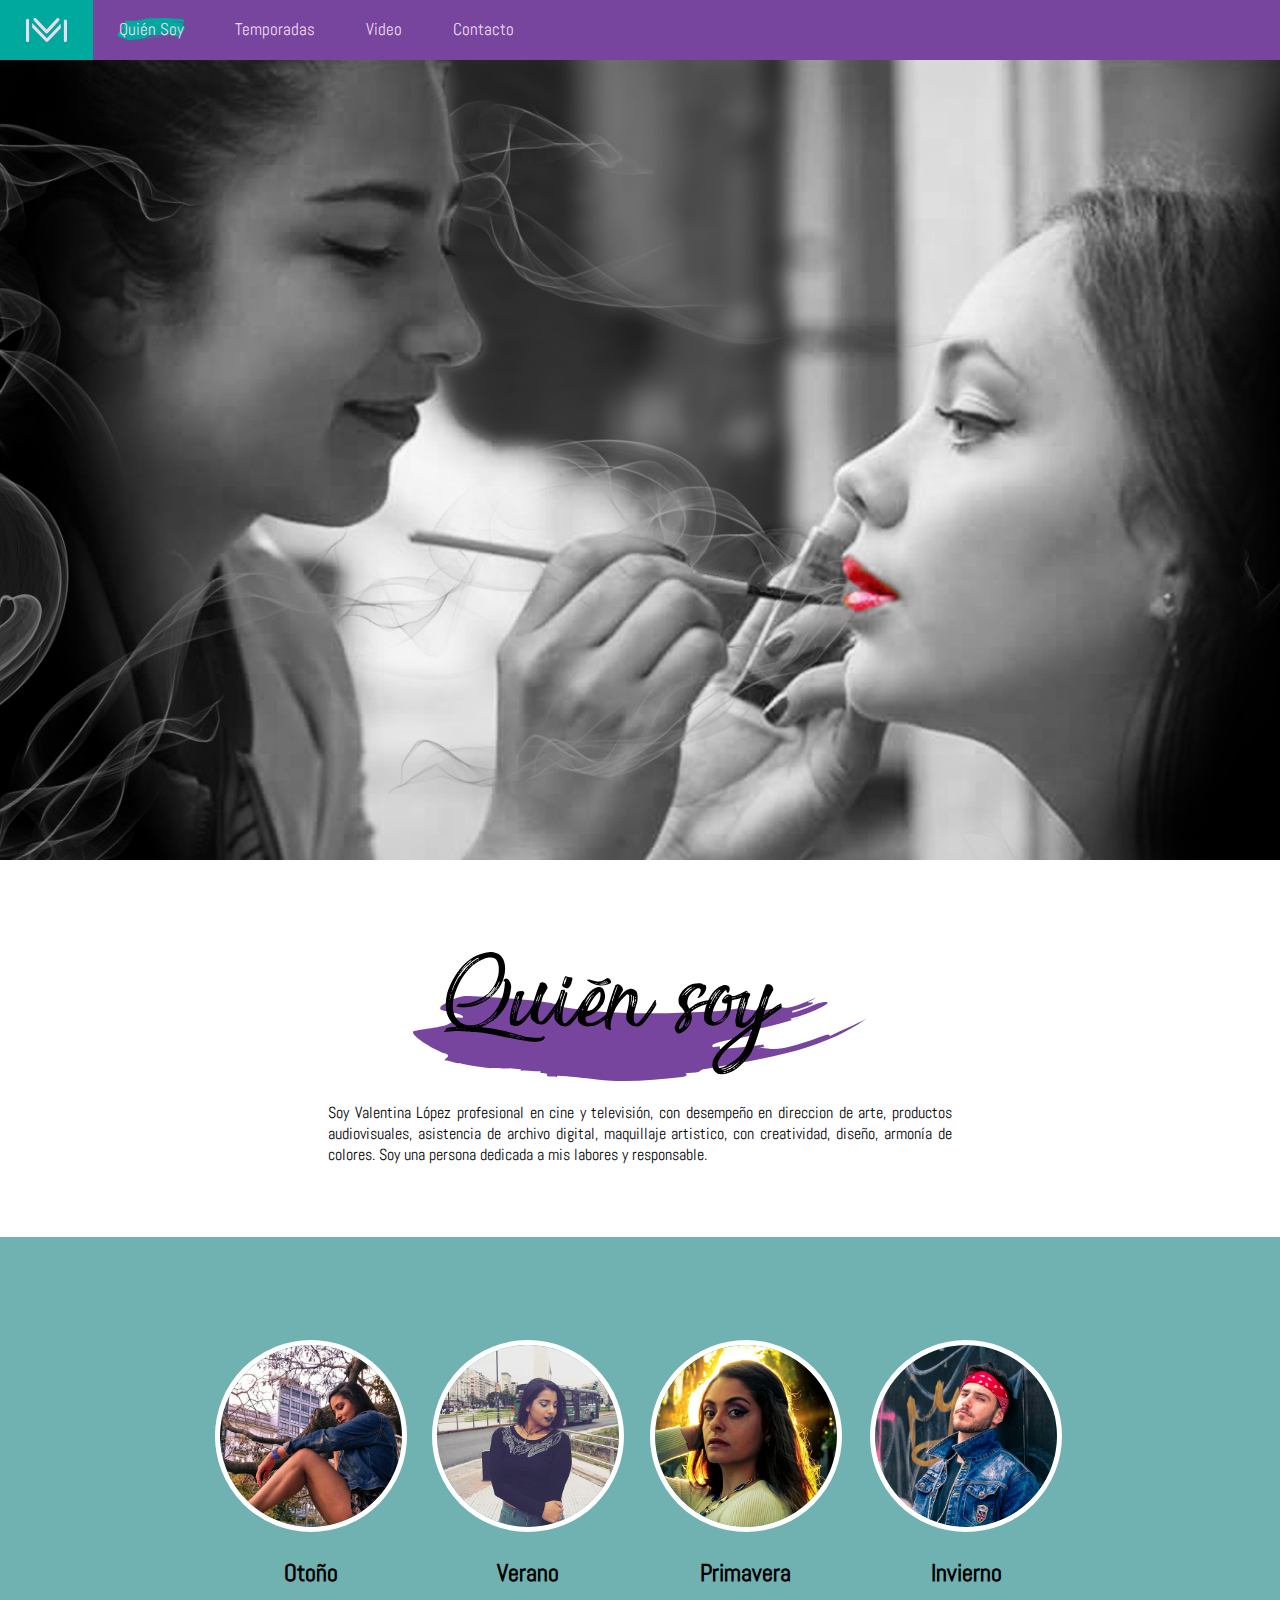
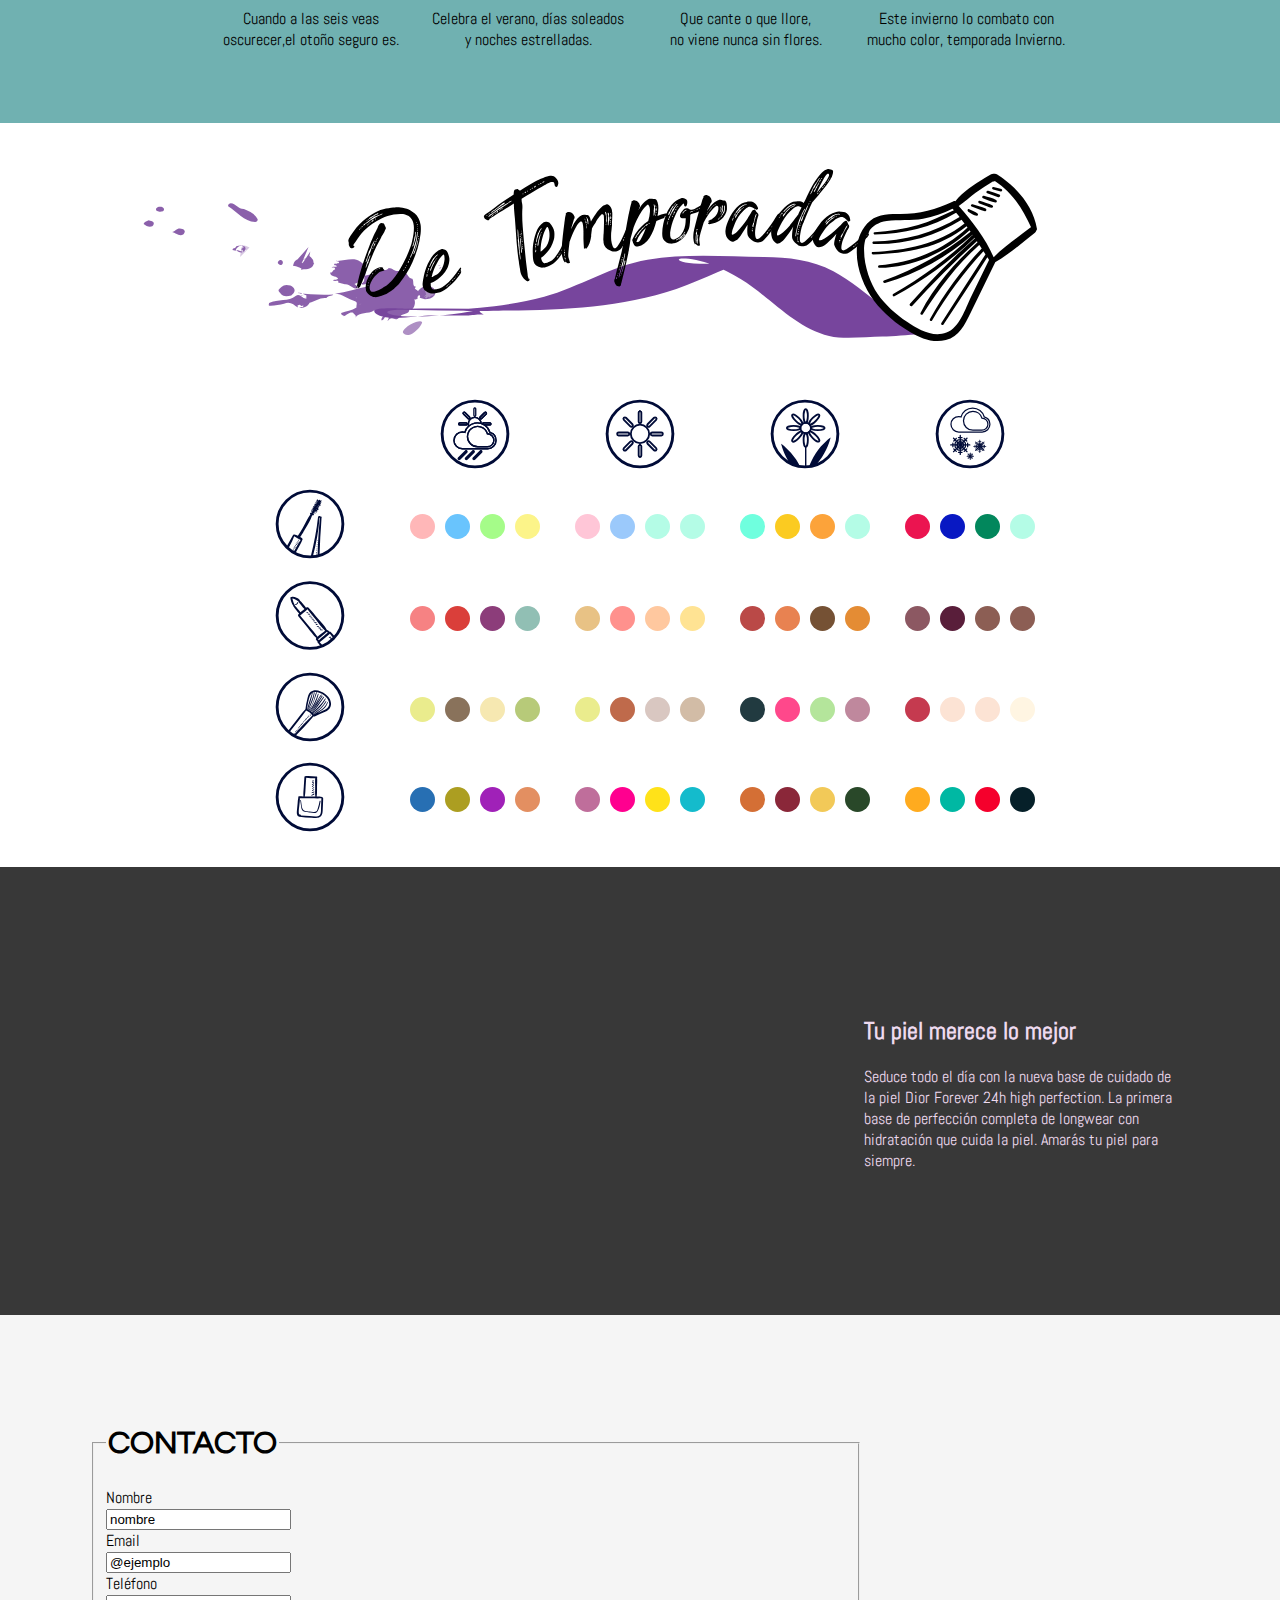
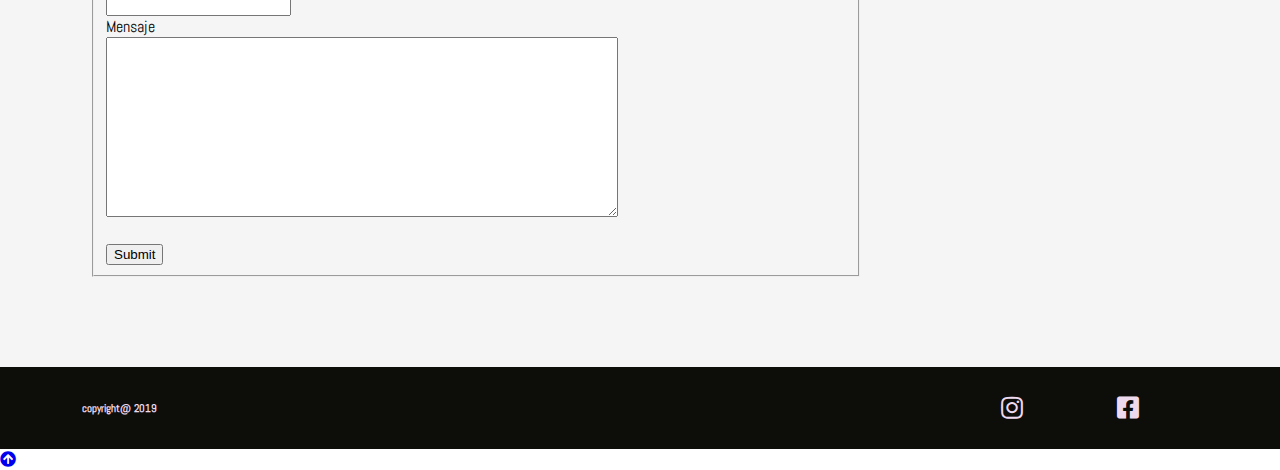
<file: index.html>
<!doctype html>
<html>
<head>
<link rel="stylesheet" href="css/style.css">
<link rel="stylesheet" href="js.js">
<link href="https://fonts.googleapis.com/css?family=Questrial" rel="stylesheet">
<link href="https://fonts.googleapis.com/css?family=Abel|Questrial" rel="stylesheet">
<link rel="stylesheet" href="https://use.fontawesome.com/releases/v5.6.3/css/all.css"> 
<meta name="viewport" content="width=device-width, initial-scale=1">
<script src="https://ajax.googleapis.com/ajax/libs/jquery/3.3.1/jquery.min.js"></script>

<meta charset="utf-8">
<title>Vmakeup </title>
</head>

<body>

<header id="barraN">
	<div class="contenedor">
		<nav class="menug" id="menu-movil">
		<a><img src="img/logo-20.svg" class="logotipo"></a>
		  <a href="#quiensoy" class="active">Quién Soy</a>
		  <a href="#temporadas">Temporadas</a>
		  <a href="#tutorial">Video</a>
		  <a href="#formulario">Contacto</a>
		  <a href="javascript:void(0);" class="icon" onclick="myFunction()">
			<i class="fa fa-bars"></i>
		  </a>
		</nav>
	</div>		
</header>

<section id="home">
	<div class="contenedor">
		<div class="vint">
			<img src="img/slider3.jpg">
			<div class="vintage"><img src="img/slider2.jpg"></div>
		</div>
	</div>
</section>

<section id="quienSoy">
	<div class="contenedor">
		<div class="quien">
			<img src="titulos/quien_soy.svg" class="titulosS">
			<p>Soy Valentina López profesional en cine y televisión, con desempeño en
		direccion de arte, productos audiovisuales, asistencia de archivo digital,
		maquillaje artistico, con creatividad, diseño, armonía de colores. Soy una persona dedicada a mis labores y responsable.</p>
		</div>
	</div>
</section>

<section id="temporadas">
	<div class="contenedor">
		<div class="estaciones">
			<div>
				<a href="otono.html"><img  class="avatar" src="img/avatar-modelos-4.png"></a>
				<h2>Otoño</h2>
				<p>Cuando a las seis veas <br>oscurecer,el otoño seguro es.</p>
			</div>
			<div>
				<a href="verano.html"><img  class="avatar" src="img/avatar-modelos-e.png"></a>
				<h2>Verano</h2>
				<p>Celebra el verano, días soleados<br> y noches estrelladas.</p>
			</div>
			<div>
				<a href="primavera.html"><img  class="avatar" src="img/avatar-modelos_i.png"></a>
				<h2>Primavera</h2>
				<p>Que cante o que llore,<br>no viene nunca sin flores.</p>
			</div>
			<div>
				<a href="invierno.html"><img  class="avatar" src="img/avatar-modelos_m1.png"></a>
				<h2>Invierno</h2>
				<p>Este invierno lo combato con <br>mucho color, temporada Invierno.</p>
			</div>
		</div>
	</div><!-- cierre class contennedor-->
</section>

<section id="tableta">
	<div class="contenedor">
		<div>
			<img src="titulos/de_temporada.svg" class="titulo_de_temporada">
		</div>
			<div class="grid-container">


			  <div class="item1">
				  <img src="img/icon_make/icono-01.svg" alt="" class="iconot">
				  <img src="img/icon_make/iconoc-09.svg" alt="" class="iconoc">
			  </div>
			  <div class="item2">
				  <img src="img/icon_make/icono-02.svg" alt="" class="iconot">
				  <img src="img/icon_make/iconoc-10.svg" alt="" class="iconoc">
			  </div>
			  <div class="item3">
				  <img src="img/icon_make/icono-04.svg" alt="" class="iconot">
				  <img src="img/icon_make/iconoc-11.svg" alt="" class="iconoc">
			  </div>
			  <div class="item4">
			  <img src="img/icon_make/icono-03.svg" alt="" class="iconot">
			  <img src="img/icon_make/iconoc-12.svg" alt="" class="iconoc">
			  </div>
			  <div class="item5">
			  <img src="img/icon_make/icono-05.svg" alt="" class="iconot">
			  <img src="img/icon_make/iconoc-13.svg" alt="" class="iconoc">
			  </div>
			  <div class="item6 flex-container coloresP">
				<div class="circulo pr1"></div>
				<div class="circulo pr2"></div>
				<div class="circulo pr3"></div>
				<div class="circulo pr4"></div>
				</div>
			  <div class="item7 flex-container" >
				<div class="circulo vera1"></div>
				<div class="circulo vera2"></div>
				<div class="circulo vera3"></div>
				<div class="circulo vera4"></div>
			  </div>
			  <div class="item8 flex-container">
				<div class="circulo oto1"></div>
				<div class="circulo oto2"></div>
				<div class="circulo oto3"></div>
				<div class="circulo oto4"></div>
			  </div>
			  <div class="item9 flex-container">
				<div class="circulo inv1"></div>
				<div class="circulo inv2"></div>
				<div class="circulo inv3"></div>
				<div class="circulo inv4"></div>
			  </div>
			  <div class="item10">
				  <img src="img/icon_make/icono-06.svg" alt="" class="iconot">
				  <img src="img/icon_make/iconoc-14.svg" alt="" class="iconoc">
			  </div>
			  <div class="item11 flex-container">
				<div class="circulo pr1l"></div>
				<div class="circulo pr2l"></div>
				<div class="circulo pr3l"></div>
				<div class="circulo pr4l"></div>
			  </div>

			  <div class="item12 flex-container">
				<div class="circulo vera1l"></div>
				<div class="circulo vera2l"></div>
				<div class="circulo vera3l"></div>
				<div class="circulo vera4l"></div>
			  </div>
			  <div class="item13 flex-container">
				<div class="circulo oto1l"></div>
				<div class="circulo oto2l"></div>
				<div class="circulo oto3l"></div>
				<div class="circulo oto4l"></div>
			  </div>
			  <div class="item14 flex-container">
				<div class="circulo inv1l"></div>
				<div class="circulo inv2l"></div>
				<div class="circulo inv3l"></div>
				<div class="circulo inv4l"></div>
			  </div>
			  <div class="item15">
				  <img src="img/icon_make/icono-08.svg" alt="" class="iconot">
				  <img src="img/icon_make/iconoc-15.svg" alt="" class="iconoc">
			  </div>
			  <div class="item16 flex-container">
				<div class="circulo pr1p"></div>
				<div class="circulo pr2p"></div>
				<div class="circulo pr3p"></div>
				<div class="circulo pr4p"></div>
			  </div>
			  <div class="item17 flex-container">
				<div class="circulo vera1p"></div>
				<div class="circulo vera2p"></div>
				<div class="circulo vera3p"></div>
				<div class="circulo vera4p"></div>
			  </div>
			  <div class="item18 flex-container">
				<div class="circulo oto1p"></div>
				<div class="circulo oto2p"></div>
				<div class="circulo oto3p"></div>
				<div class="circulo oto4p"></div>
			  </div>
			  <div class="item19 flex-container">
				<div class="circulo inv1p"></div>
				<div class="circulo inv2p"></div>
				<div class="circulo inv3p"></div>
				<div class="circulo inv4p"></div>
			  </div>
			  <div class="item20">
				  <img src="img/icon_make/icono-07.svg" alt="" class="iconot">
				  <img src="img/icon_make/iconoc-16.svg" alt="" class="iconoc">
			  </div>
			  <div class="item21 flex-container">
				<div class="circulo pr1u"></div>
				<div class="circulo pr2u"></div>
				<div class="circulo pr3u"></div>
				<div class="circulo pr4u"></div>
			  </div>
			  <div class="item22 flex-container">
				<div class="circulo vera1u"></div>
				<div class="circulo vera2u"></div>
				<div class="circulo vera3u"></div>
				<div class="circulo vera4u"></div>
			  </div>
			  <div class="item23 flex-container">
				<div class="circulo oto1u"></div>
				<div class="circulo oto2u"></div>
				<div class="circulo oto3u"></div>
				<div class="circulo oto4u"></div>
			  </div>
			  <div class="item24 flex-container">
				<div class="circulo inv1u"></div>
				<div class="circulo inv2u"></div>
				<div class="circulo inv3u"></div>
				<div class="circulo inv4u"></div>
			  </div>

			</div>
	</div><!--cierre de class contenedor-->
</section>

<section id="tutorial">
	<div class="contenedor">
		<div class="cajavideo">
				<div><iframe  src="https://www.youtube.com/embed/g0lsv60Ei9E" frameborder="0" allow="accelerometer; autoplay; encrypted-media; gyroscope; picture-in-picture" allowfullscreen controls="none"></iframe>
			</div>
			<div class="desparrafo">
				<h2>Tu piel merece lo mejor</h2>
				<p>Seduce todo el día con la nueva base de cuidado de la piel Dior Forever 24h high perfection. La primera base de perfección completa de longwear con hidratación que cuida la piel. Amarás tu piel para siempre.</p>
			</div>	
		</div>
	</div>
</section>

<section id="formulario">
	<div class="contenedor">
		<form action="/action_page.php">
    <fieldset>
       <legend><h1>CONTACTO</h1></legend>
        Nombre <br>
        <input type="text" name="nombre" value="nombre"> <br>
        Email <br>
        <input type="email" name="correo" value="@ejemplo"> <br>
        Teléfono <br>
        <input type="text" name="Teléfono"> <br>
        Mensaje <br>
        <textarea name="mensaje"> </textarea><br>
        <br>
        <input type="submit" name="Enviar">

    </fieldset>
</form>
	</div>
	
</section> 

<footer>
	<div class="contenedor">
		<section class="contenidoRedes row">
		<h5 class="tlegal">copyright@ 2019</h5>
			<a href="https://www.instagram.com/vmakeup92/" target="_blank"><i class="fab fa-instagram"></i></a>
			<a href="https://www.facebook.com/valentina.lopez.5686?ref=br_tf&epa=SEARCH_BOX" target="_blank"><i class="fab fa-facebook-square"></i></a>
		</section>
	</div>
</footer>


<a href="#barraN" rel="address:/home" class="volver">
     <i class="fas fa-arrow-circle-up"></i></a>
     
<script>
function myFunction() {
  var x = document.getElementById("menu-movil");
  if (x.className === "menug") {
    x.className += " responsive";
  } else {
    x.className = "menug";
  }
}

$(document).ready(function() {
 $(window).scroll(function() {
   if ($(document).scrollTop() > 50) {
     $(".fa-arrow-circle-up").addClass("test");
   } else {
     $(".fa-arrow-circle-up").removeClass("test");
   }
	 });
	});

</script>
</body>
</html>
</file>
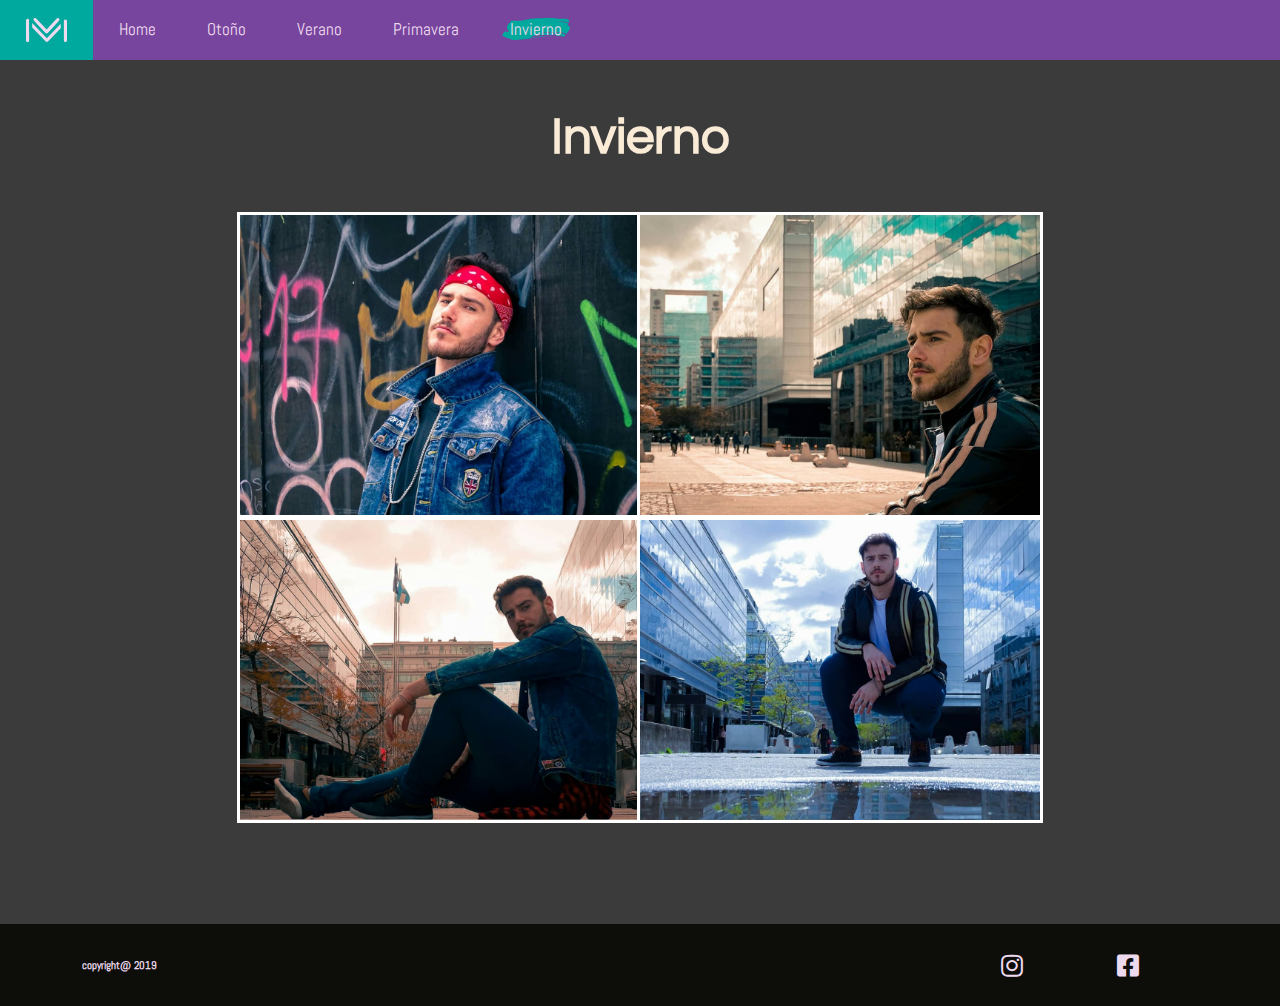
<file: invierno.html>
<!doctype html>
<html>
<head>
<link rel="stylesheet" href="css/style.css">
<link rel="stylesheet" href="js.js">
<link href="https://fonts.googleapis.com/css?family=Questrial" rel="stylesheet">
<link href="https://fonts.googleapis.com/css?family=Abel|Questrial" rel="stylesheet">
<link rel="stylesheet" href="https://use.fontawesome.com/releases/v5.6.3/css/all.css">
<script src="https://ajax.googleapis.com/ajax/libs/jquery/3.3.1/jquery.min.js"></script> 
<meta charset="utf-8">
<title>Temporada de Invierno</title>
</head>

<body>
<header id="barraN">
	

		<nav class="menug" id="menu-movil">
		<a><img src="img/logo-20.svg" class="logotipo"></a>
		  <a href="index.html" >Home</a>
		  <a href="otono.html" >Otoño</a>
		  <a href="verano.html" >Verano</a>
		  <a href="primavera.html" >Primavera</a>
		  <a href="" class="active ">Invierno</a>
		  <a href="javascript:void(0);" class="icon" onclick="myFunction()">
			<i class="fa fa-bars"></i>
		  </a>
		</nav>
	
			
</header>

<section class="stemporadas">
<main>
  <h1 class="temporadasT">Invierno</h1>
  <div class="galeria">
    <div class="item"><a href="#img1"><img src="img/m/m1.jpeg"></a></div>
    <div class="item"><a href="#img2"><img src="img/m/m2.jpeg"></a></div>
    <div class="item"><a href="#img3"><img src="img/m/m3.jpeg"></a></div>
    <div class="item"><a href="#img4"><img src="img/m/m4.jpeg"></a></div>
  </div>
  
  <div class="modal" id="img1">
    <div class="imagen">
      <a class="ant" href="#img4"><i class="fas fa-angle-left"></i></a>
      <a href="" title="cerrar"><i class="fas fa-times"></i></a><img src="img/m/m1.jpeg">
      <a class="sig" href="#img2"><i class="fas fa-angle-right"></i></a>
    </div>
  </div>
  <div class="modal" id="img2">
    <div class="imagen">
      <a class="ant" href="#img1"><i class="fas fa-angle-left"></i></a>
      <a href="" title="cerrar"><i class="fas fa-times"></i></a><img src="img/m/m2.jpeg">
      <a class="sig" href="#img3"><i class="fas fa-angle-right"></i></a>
    </div>
  </div>
  <div class="modal" id="img3">
    <div class="imagen">
      <a class="ant" href="#img2"><i class="fas fa-angle-left"></i></a>
      <a href="" title="cerrar"><i class="fas fa-times"></i></a><img src="img/m/m3.jpeg">
      <a class="sig" href="#img4"><i class="fas fa-angle-right"></i></a>
    </div>
  </div>
  <div class="modal" id="img4">
    <div class="imagen">
      <a class="ant" href="#img3"><i class="fas fa-angle-left"></i></a>
      <a href="" title="cerrar"><i class="fas fa-times"></i></a><img src="img/m/m4.jpeg">
      <a class="sig" href="#img1"><i class="fas fa-angle-right"></i></a>
    </div>
  </div>    
	</main>
</section>

<footer>
	<section class="contenidoRedes row">
	<h5 class="tlegal">copyright@ 2019</h5>
		<a href="https://www.instagram.com/vmakeup92/" target="_blank"><i class="fab fa-instagram"></i></a>
		<a href="https://www.facebook.com/valentina.lopez.5686?ref=br_tf&epa=SEARCH_BOX" target="_blank"><i class="fab fa-facebook-square"></i></a>
		
	</section>
</footer>
<script>
function myFunction() {
  var x = document.getElementById("menu-movil");
  if (x.className === "menug") {
    x.className += " responsive";
  } else {
    x.className = "menug";
  }
}
</script>
</body>
</html>
</file>
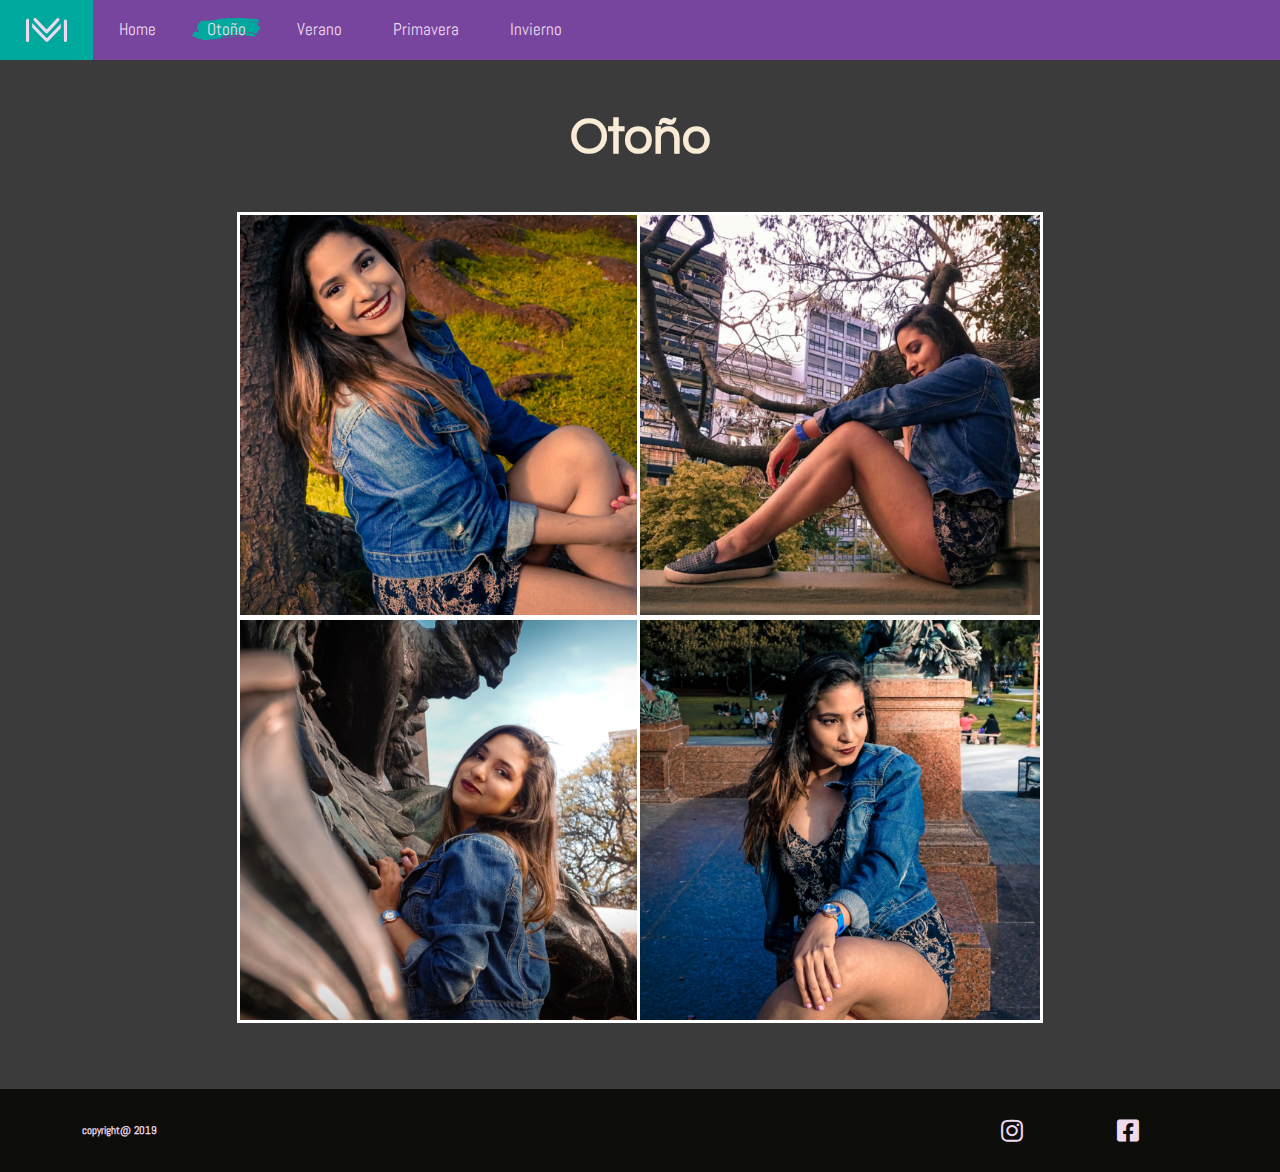
<file: otono.html>
<!doctype html>
<html>
<head>
<link rel="stylesheet" href="css/style.css">
<link rel="stylesheet" href="js.js">
<link href="https://fonts.googleapis.com/css?family=Questrial" rel="stylesheet">
<link href="https://fonts.googleapis.com/css?family=Abel|Questrial" rel="stylesheet">
<link rel="stylesheet" href="https://use.fontawesome.com/releases/v5.6.3/css/all.css">
<script src="https://ajax.googleapis.com/ajax/libs/jquery/3.3.1/jquery.min.js"></script> 
<meta charset="utf-8">
<title>Temporada de Otoño</title>
</head>

<body>
<header id="barraN">
	

		<nav class="menug" id="menu-movil">
		<a><img src="img/logo-20.svg" class="logotipo"></a>
		  <a href="index.html" >Home</a>
		  <a href="" class="active">Otoño</a>
		  <a href="verano.html" >Verano</a>
		  <a href="primavera.html" >Primavera</a>
		  <a href="invierno.html" >Invierno</a>
		  <a href="javascript:void(0);" class="icon" onclick="myFunction()">
			<i class="fa fa-bars"></i>
		  </a>
		</nav>
	
			
</header>

<section class="stemporadas">
<main>
  <h1 class="temporadasT">Otoño</h1>
  <div class="galeria">
    <div class="item"><a href="#img1"><img src="img/fotos_ot/fo_o1.jpg"></a></div>
    <div class="item"><a href="#img2"><img src="img/fotos_ot/fo_o2.jpg"></a></div>
    <div class="item"><a href="#img3"><img src="img/fotos_ot/fo_o3.jpg"></a></div>
    <div class="item"><a href="#img4"><img src="img/fotos_ot/fo_o4.jpg"></a></div>
  </div>
  
  <div class="modal" id="img1">
    <div class="imagen">
      <a class="ant" href="#img4"><i class="fas fa-angle-left"></i></a>
      <a href="" title="cerrar"><i class="fas fa-times"></i></a><img src="img/fotos_ot/fo_o1.jpg">
      <a class="sig" href="#img2"><i class="fas fa-angle-right"></i></a>
    </div>
  </div>
  <div class="modal" id="img2">
    <div class="imagen">
      <a class="ant" href="#img1"><i class="fas fa-angle-left"></i></a>
      <a href="" title="cerrar"><i class="fas fa-times"></i></a><img src="img/fotos_ot/fo_o2.jpg">
      <a class="sig" href="#img3"><i class="fas fa-angle-right"></i></a>
    </div>
  </div>
  <div class="modal" id="img3">
    <div class="imagen">
      <a class="ant" href="#img2"><i class="fas fa-angle-left"></i></a>
      <a href="" title="cerrar"><i class="fas fa-times"></i></a><img src="img/fotos_ot/fo_o3.jpg">
      <a class="sig" href="#img4"><i class="fas fa-angle-right"></i></a>
    </div>
  </div>
  <div class="modal" id="img4">
    <div class="imagen">
      <a class="ant" href="#img3"><i class="fas fa-angle-left"></i></a>
      <a href="" title="cerrar"><i class="fas fa-times"></i></a><img src="img/fotos_ot/fo_o4.jpg">
      <a class="sig" href="#img1"><i class="fas fa-angle-right"></i></a>
    </div>
  </div>    
	</main>
</section>

<footer>
	<section class="contenidoRedes row">
	<h5 class="tlegal">copyright@ 2019</h5>
		<a href="https://www.instagram.com/vmakeup92/" target="_blank"><i class="fab fa-instagram"></i></a>
		<a href="https://www.facebook.com/valentina.lopez.5686?ref=br_tf&epa=SEARCH_BOX" target="_blank"><i class="fab fa-facebook-square"></i></a>
		
	</section>
</footer>
<script>
function myFunction() {
  var x = document.getElementById("menu-movil");
  if (x.className === "menug") {
    x.className += " responsive";
  } else {
    x.className = "menug";
  }
}
</script>
</body>
</html>
</file>
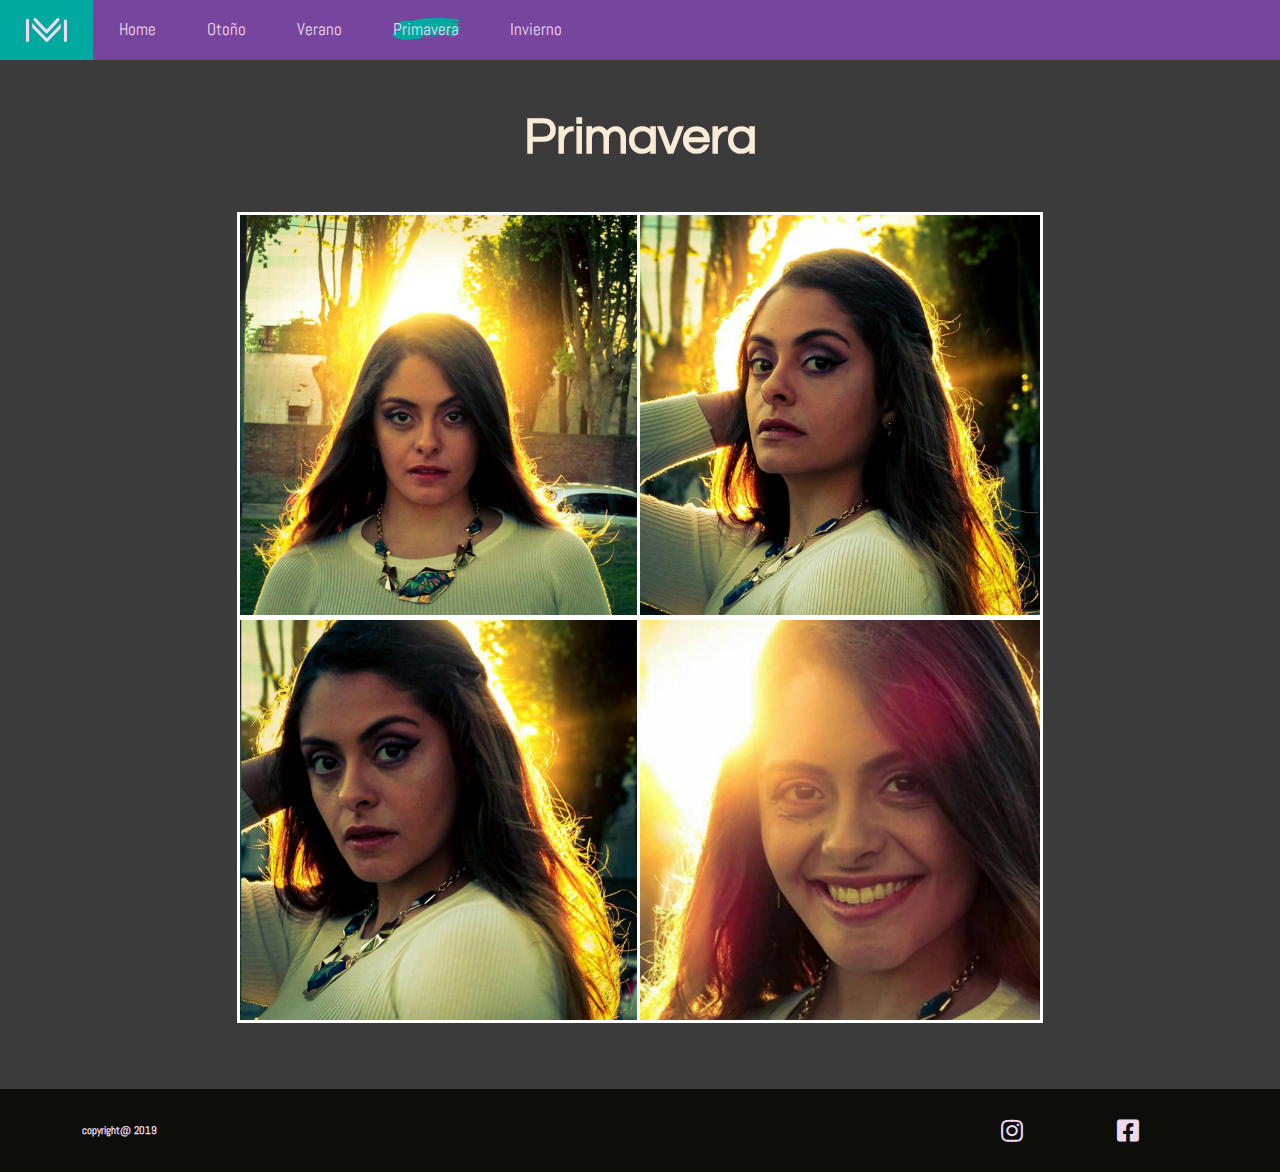
<file: primavera.html>
<!doctype html>
<html>
<head>
<link rel="stylesheet" href="css/style.css">
<link rel="stylesheet" href="js.js">
<link href="https://fonts.googleapis.com/css?family=Questrial" rel="stylesheet">
<link href="https://fonts.googleapis.com/css?family=Abel|Questrial" rel="stylesheet">
<link rel="stylesheet" href="https://use.fontawesome.com/releases/v5.6.3/css/all.css">
<script src="https://ajax.googleapis.com/ajax/libs/jquery/3.3.1/jquery.min.js"></script> 
<meta charset="utf-8">
<title>Temporada de Primavera</title>
</head>

<body>
<header id="barraN">
	

		<nav class="menug" id="menu-movil">
		<a><img src="img/logo-20.svg" class="logotipo"></a>
		  <a href="index.html" >Home</a>
		  <a href="otono.html" >Otoño</a>
		  <a href="verano.html" >Verano</a>
		  <a href="" class="active">Primavera</a>
		  <a href="invierno.html" >Invierno</a>
		  <a href="javascript:void(0);" class="icon" onclick="myFunction()">
			<i class="fa fa-bars"></i>
		  </a>
		</nav>
	
			
</header>

<section class="stemporadas">
<main>
  <h1 class="temporadasT">Primavera</h1>
  <div class="galeria">
    <div class="item"><a href="#img1"><img src="img/fotos_pr/foto_pr1.jpg"></a></div>
    <div class="item"><a href="#img2"><img src="img/fotos_pr/foto_pr2.jpg"></a></div>
    <div class="item"><a href="#img3"><img src="img/fotos_pr/foto_pr3.jpg"></a></div>
    <div class="item"><a href="#img4"><img src="img/fotos_pr/foto_pr4.jpg"></a></div>
  </div>
  
  <div class="modal" id="img1">
    <div class="imagen">
      <a class="ant" href="#img4"><i class="fas fa-angle-left"></i></a>
      <a href="" title="cerrar"><i class="fas fa-times"></i></a><img src="img/fotos_pr/foto_pr1.jpg">
      <a class="sig" href="#img2"><i class="fas fa-angle-right"></i></a>
    </div>
  </div>
  <div class="modal" id="img2">
    <div class="imagen">
      <a class="ant" href="#img1"><i class="fas fa-angle-left"></i></a>
      <a href="" title="cerrar"><i class="fas fa-times"></i></a><img src="img/fotos_pr/foto_pr2.jpg">
      <a class="sig" href="#img3"><i class="fas fa-angle-right"></i></a>
    </div>
  </div>
  <div class="modal" id="img3">
    <div class="imagen">
      <a class="ant" href="#img2"><i class="fas fa-angle-left"></i></a>
      <a href="" title="cerrar"><i class="fas fa-times"></i></a><img src="img/fotos_pr/foto_pr3.jpg">
      <a class="sig" href="#img4"><i class="fas fa-angle-right"></i></a>
    </div>
  </div>
  <div class="modal" id="img4">
    <div class="imagen">
      <a class="ant" href="#img3"><i class="fas fa-angle-left"></i></a>
      <a href="" title="cerrar"><i class="fas fa-times"></i></a><img src="img/fotos_pr/foto_pr4.jpg">
      <a class="sig" href="#img1"><i class="fas fa-angle-right"></i></a>
    </div>
  </div>    
	</main>
</section>

<footer>
	<section class="contenidoRedes row">
	<h5 class="tlegal">copyright@ 2019</h5>
		<a href="https://www.instagram.com/vmakeup92/" target="_blank"><i class="fab fa-instagram"></i></a>
		<a href="https://www.facebook.com/valentina.lopez.5686?ref=br_tf&epa=SEARCH_BOX" target="_blank"><i class="fab fa-facebook-square"></i></a>
		
	</section>
</footer>
<script>
function myFunction() {
  var x = document.getElementById("menu-movil");
  if (x.className === "menug") {
    x.className += " responsive";
  } else {
    x.className = "menug";
  }
}
</script>
</body>
</html>
</file>
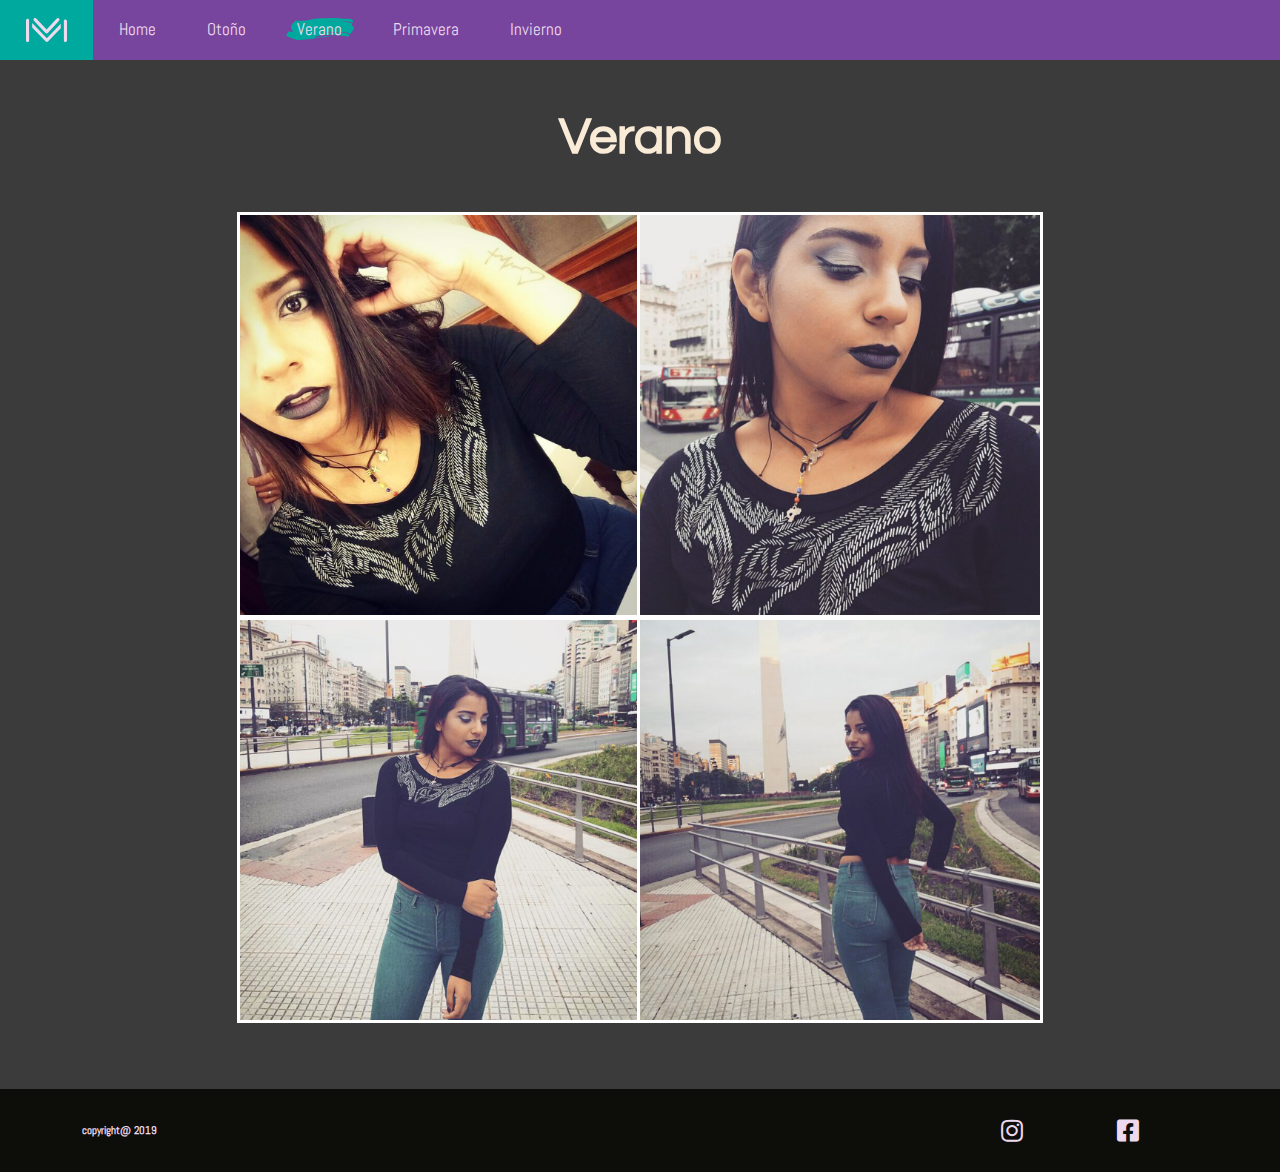
<file: verano.html>
<!doctype html>
<html>
<head>
<link rel="stylesheet" href="css/style.css">
<link rel="stylesheet" href="js.js">
<link href="https://fonts.googleapis.com/css?family=Questrial" rel="stylesheet">
<link href="https://fonts.googleapis.com/css?family=Abel|Questrial" rel="stylesheet">
<link rel="stylesheet" href="https://use.fontawesome.com/releases/v5.6.3/css/all.css">
<script src="https://ajax.googleapis.com/ajax/libs/jquery/3.3.1/jquery.min.js"></script> 
<meta charset="utf-8">
<title>Temporada de verano</title>
</head>

<body>
<header id="barraN">
	

		<nav class="menug" id="menu-movil">
		<a><img src="img/logo-20.svg" class="logotipo"></a>
		  <a href="index.html" >Home</a>
		  <a href="otono.html" >Otoño</a>
		  <a href="" class="active" >Verano</a>
		  <a href="primavera.html" >Primavera</a>
		  <a href="invierno.html">Invierno</a>
		  <a href="javascript:void(0);" class="icon" onclick="myFunction()">
			<i class="fa fa-bars"></i>
		  </a>
		</nav>
	
			
</header>

<section class="stemporadas">
<main>
  <h1 class="temporadasT">Verano</h1>
  <div class="galeria">
    <div class="item"><a href="#img1"><img src="img/fotos_Ve/fotos_ve1.jpg"></a></div>
    <div class="item"><a href="#img2"><img src="img/fotos_Ve/fotos_ve2.jpg"></a></div>
    <div class="item"><a href="#img3"><img src="img/fotos_Ve/fotos_ve3.jpg"></a></div>
    <div class="item"><a href="#img4"><img src="img/fotos_Ve/fotos_ve4.jpg"></a></div>
  </div>
  
  <div class="modal" id="img1">
    <div class="imagen">
      <a class="ant" href="#img4"><i class="fas fa-angle-left"></i></a>
      <a href="" title="cerrar"><i class="fas fa-times"></i></a><img src="img/fotos_Ve/fotos_ve1.jpg">
      <a class="sig" href="#img2"><i class="fas fa-angle-right"></i></a>
    </div>
  </div>
  <div class="modal" id="img2">
    <div class="imagen">
      <a class="ant" href="#img1"><i class="fas fa-angle-left"></i></a>
      <a href="" title="cerrar"><i class="fas fa-times"></i></a><img src="img/fotos_Ve/fotos_ve2.jpg">
      <a class="sig" href="#img3"><i class="fas fa-angle-right"></i></a>
    </div>
  </div>
  <div class="modal" id="img3">
    <div class="imagen">
      <a class="ant" href="#img2"><i class="fas fa-angle-left"></i></a>
      <a href="" title="cerrar"><i class="fas fa-times"></i></a><img src="img/fotos_Ve/fotos_ve3.jpg">
      <a class="sig" href="#img4"><i class="fas fa-angle-right"></i></a>
    </div>
  </div>
  <div class="modal" id="img4">
    <div class="imagen">
      <a class="ant" href="#img3"><i class="fas fa-angle-left"></i></a>
      <a href="" title="cerrar"><i class="fas fa-times"></i></a><img src="img/fotos_Ve/fotos_ve4.jpg">
      <a class="sig" href="#img1"><i class="fas fa-angle-right"></i></a>
    </div>
  </div>    
	</main>
</section>

<footer>
	<section class="contenidoRedes row">
	<h5 class="tlegal">copyright@ 2019</h5>
		<a href="https://www.instagram.com/vmakeup92/" target="_blank"><i class="fab fa-instagram"></i></a>
		<a href="https://www.facebook.com/valentina.lopez.5686?ref=br_tf&epa=SEARCH_BOX" target="_blank"><i class="fab fa-facebook-square"></i></a>
		
	</section>
</footer>
<script>
function myFunction() {
  var x = document.getElementById("menu-movil");
  if (x.className === "menug") {
    x.className += " responsive";
  } else {
    x.className = "menug";
  }
}
</script>
</body>
</html>
</file>
<file: css/style.css>
@charset "utf-8";
/* CSS Document */
html {
	font-family: 'Abel', sans-serif;
	margin: 0;
	padding: 0;
	box-sizing: border-box;
	height: 100%;
}
body{
	margin: 0;
	padding: 0;
	height: 100%;
}
h1 {font-family: 'Questrial', sans-serif;
}
ul {
	list-style: none;
}
ul li h3{font-size: 18px;
}
* {
	box-sizing: border-box;
}
.contenedor{margin: auto;width: 100%}


/*BOTTON REGRESAR*/
.fa-arrow-circle-up {
	display: none;
}
.fa-arrow-circle-up:hover{
	color: 		#333366;
}
.test{
	position: fixed;
	right: 1vw;
	bottom: 1vw;
	font-size: 	5vw;
	color: 		#00A99D;
	display: block;
	opacity: 1;
	transition: .9s ease;
}
/*menu*/
#barraN{
	background-color: #77459D;
}
.logotipo {
	
	
	display: block;
	height: 24px;
}
.menug a:first-child:hover{
	background:#00A99D;
}
.menug {
  overflow: hidden;
}

.menug a {
  float: left;
  display: block;
  color: #EEDAEF;
  text-align: center;
  padding: 2vh 2vw;
  text-decoration: none;
  font-size: 17px;
	font-family: 'Abel', sans-serif;
	margin: 0;
}

.menug a:hover {
  background:#EEDAEF;
	color:#333366;
}

.active {
	background:url(../titulos/pincelada.svg)no-repeat  center;
	background-origin: content-box;
	background-size: 4em;
	color:#333366;
}

.menug .icon {
  display: none;
}
/*seccion HOME */
#home {
	background: black;
}
#home div img{
	width: 100%;
	position:relative;
	box-sizing: border-box;
	display: block;
	margin: auto;
}

/*perfil*/
.vint{
	position: relative;
	width: 100%;
}
.vintage{
	position: absolute;
	top:0vw;
	width: 100%;
	box-sizing: border-box;
	opacity: 1;
	transition: .9s ease;
}
.vint:hover .vintage{
	opacity: 0;
}
/*seccion QuienSoy */
#quienSoy {
	background: white;
	height: auto;
	text-align: center;
}
.quien{
	position:relative;
	margin: 8vh;
}
.titulosS{
	width: 40%;
	margin:20px 0 0;
}
#quienSoy p{
	text-align: justify;
	padding: 0 20vw;
}

/*seccion  temporadas*/
#temporadas{background: rgba(0,116,116,0.56);}
.estaciones{
	display: flex;
	flex-wrap: wrap;
	justify-content: center;
	align-items: center;
	align-content: center;
	padding-top:10vh;
	padding-bottom:5vh;
	width: 100%;
	box-sizing: border-box;
}

.estaciones div{
	
	text-align: center;
	margin: 1vw 1vw;
}
.avatar {
	box-sizing: border-box;
	width: 15vw;
	border:solid 0.4vw white;
	border-radius: 50%;
	
	/*transicion*/
	transition:transform .5s;
}
.avatar:hover {
	transform: scale(1.2);
  	cursor:pointer;
}
/*seccion  CALENDARIO D TEMPODADA*/
#tableta{
	justify-content: center;
}
.titulo_de_temporada{
	width: 50%;
	margin:20px 0 0 20px ;
}
.circulo{
	width:25px; height: 25px;
	border-radius: 50%;
	margin: 5px;
}
.pr1{background:  #FFB7B8;} .pr2{background:  #69C4FD;} .pr3{background:  #A5FC89;} .pr4{background: #FCF489;}
.vera1{background:  #FFC6D7;} .vera2{background:  #9BC9FB;} .vera3{background:  #B4FCE6;} .vera4{background:  #B4FCE6;}
.oto1{background:  #6FFFDE;} .oto2{background:  #FBCB21;} .oto3{background:  #FCA33A;} .oto4{background:  #B4FCE6;}
.inv1{background:  #EB1450;} .inv2{background:  #0818C3;} .inv3{background:  #02875C;} .inv4{background:  #B4FCE6;}
.pr1l{background:  #F68283;} .pr2l{background:  #DA3F3A;} .pr3l{background:  #8C3D7A;} .pr4l{background: #91BFB4;}
.vera1l{background:  #E8C285;} .vera2l{background:  #FF918D;} .vera3l{background: #FFC89F;} .vera4l{background:  #FFE393;}
.oto1l{background:  #BA4947;} .oto2l{background:  #E88251;} .oto3l{background:  #755134;} .oto4l{background:  #E48C34;}
.inv1l{background:  #8C5862;} .inv2l{background:  #591E3A;} .inv3l{background:  #8C5E54;} .inv4l{background:  #8C5E54;}
.pr1p{background:  #EAEC8D;} .pr2p{background:  #89725B;} .pr3p{background:  #F6E8B1;} .pr4p{background: #B7CA79;}
.vera1p{background:  #EAEC8D;} .vera2p{background:  #BF6A4B;} .vera3p{background:  #D9C7C1;} .vera4p{background:  #D2BCA6;}
.oto1p{background:  #213A40;} .oto2p{background:  #FF488B;} .oto3p{background:  #B4E59B;} .oto4p{background:  #BF889D;}
.inv1p{background:  #C53A4F;} .inv2p{background:  #FCE3D4;} .inv3p{background:  #FCE3D4;} .inv4p{background:  #FFF5E2;}
.pr1u{background:  #276FB3;} .pr2u{background:  #AC9E21;} .pr3u{background:  #A021B8;} .pr4u{background: #E38F61;}
.vera1u{background:  #BF6E9B;} .vera2u{background:  #FF008F;} .vera3u{background:  #FFE219;} .vera4u{background:  #14BBCC;}
.oto1u{background:  #D46F35;} .oto2u{background:  #8A2739;} .oto3u{background:  #F2C958;} .oto4u{background:  #294829;}
.inv1u{background:  #FFAB1F;} .inv2u{background:  #00B8A3;} .inv3u{background:  #F5002C;} .inv4u{background:  #062029;}

/*seccion  grid*/
.titulo_de_temporada{
	width: 70%;
	margin: 30px 9% 0 11%;
	}
.grid-container{
	display: grid;
	grid-template-columns:repeat(5,150px);
	grid-template-grows: repeat(5, 100px);
	justify-items:center;
	align-items: center;
	justify-content: center;
	align-content: center;
	grid-gap: 15px;
	padding: 30px 10px;
	box-sizing: border-box;
}
.item1, .item2, .item3, .item4, .item5, .item10, .item15, .item20{
	position: relative;
}
.item1{
	grid-column-start: 2;
	grid-column-end:3;
}
.iconot {
	width: 70px;
}
.iconoc {
	position: absolute;
	top: 0;
	width: 70px;
	opacity: 0;
	transition: .1s ease;
}
.item1:hover .iconoc, .item2:hover .iconoc, .item3:hover .iconoc, .item4:hover .iconoc, .item5:hover .iconoc, .item10:hover .iconoc, .item15:hover .iconoc, .item20:hover .iconoc{
	opacity: 1;
	width: 70px;
}
.flex-container{
	display: flex;
	flex-direction: row;
	flex-wrap: wrap;
	justify-content: center;
	align-items: center;
}

/*seccion fotos */
#fotos{
	width: 50vw;
}


/*seccion  tutorial*/
#tutorial{
	background: #383838;
}
.cajavideo{
	display: grid;
	grid-template-columns: 55% 35%;
	grid-gap:5%;
	justify-items:center;
	align-items: center;
	justify-content: center;
	align-content: center;
	box-sizing: border-box;
	padding: 5vw 0;
}
iframe{
	width: 560px;
	height: 315px;
}
.desparrafo{
	color:#EEDAEF;
	padding: 5vw;
}
/*seccion formulario */
#formulario{
	background-color: whitesmoke;
	padding: 10vh;
}
fieldset {
	width: 60vw;
}
textarea{
	width: 40vw;
	height: 20vh;
}

/*seccion  footer*/
footer {
	width: 100%;
	background-color: #0D0E0A;
}
.contenidoRedes{
	display: grid;
	grid-template-columns:80% 10% 10% ;
	padding:1vw 5vw;
	align-items: center;
	justify-content:center;
}
.contenidoRedes a{
	padding: 3px;
}
.contenidoRedes h5{
	color: #EEDAEF;
	font-size: 11px;
	margin: 0 60% 0 2%;
}
.fab {
	font-size: 25px;
	color: #EEDAEF;
	padding: 1vw;
}



/*transicion html  Invierno*/
.temporadasT {
	text-align: center;
	padding: 4vw 0;
	margin: 0;
	color: antiquewhite;
	font-size: 4vw;}

.stemporadas{
	background: rgba(0,0,0,0.77);
	margin: 0;
}
main {
  max-width: 800px;
  width: 100%;
  min-height: 96vh;
  margin: 0 auto;
}
.galeria {
  max-width       : 100%;
  padding   : 0 0 5vw 0;
  display         : flex;
  flex-wrap       : wrap;	
  justify-content : center;
}

.item {
  padding: var(--separa);
  width: 50%;
}
.item img {
  max-width : 100%;
  height    : auto;
  opacity   : 1;
  outline   : 3px solid #fff;
}
.item img:hover {
  opacity : 0.8;
  cursor  : pointer;
}
.modal {
  display: none;
}
.modal:target {
  position         : fixed;
  top              : 0;
  left             : 0;
  width            : 100vw;
  height           : 100%;/*revisar en modal avatar*/
  display          : flex;
  background-color : rgba(0,0,0,0.6);
}
.imagen {
  margin          : auto;
  height           : 100%;
  display         : flex;
  justify-content : center;
  align-items     : center;
}
@keyframes zoom {
  0%   { opacity: 0.2; transform: scale(0.5); }
  100% { opacity: 1; transform: scale(1);}
}
.imagen a { margin: 0 4px; }
.imagen img {
  max-width : 100%;
  width     : auto;
  height    : 95vh;
  border    : 8px solid #fff;
  animation : zoom 0.5s ease-in-out;
  position  : relative;
}

.imagen a:nth-child(2) {
 	position      : absolute;
	top           : 1vh;right: 4vw;
	z-index       : 1;
	margin 		: auto;
	font-size: 3vw;
	color: #00A99D;
}
.ant,.sig {
	font-size: 5vw;
	color: antiquewhite;
}
.ant:hover,.sig:hover { color: #00A99D; }

@media (min-width:1400px){
	.contenedor{
	width: 80%;
	}
}
@media (min-width:768px) and (max-width: 992px){
	/*PARA TABLET MENU*/
		.menug a:not(:first-child) {display: none;}
		.menug a.icon {
		float: right;
		display: block;
		align-items: center;
		}
	/*PARA tablet MENU*/
	.menug {position: relative;}
  .menug .icon {
    position: absolute;
    right: 0;
    top: 0;
  }
  .menug.responsive a {
    float: none;
    display: block;
    text-align: center;
  }
	/*PARA TABLET TEMPORADAS*/
	#temporadas {
		width: 100%;
	box-sizing: border-box;
	}
	.avatar{
		width: 30vw;
	}
	#temporadas div p{
		font-size: 25px;
		margin:0 0 70px;
		padding: 0;
	}
	#temporadas div h2{
		font-size: 40px;
		margin: 3px;
	}
	/*PARA TABLET CALEMDARIO*/
		.grid-container{
	grid-template-columns:repeat(5,150px);
	grid-template-grows: repeat(5,40px);
	grid-gap: 5px;
	padding: 30px 2px;
	box-sizing: border-box;
}

	.circulo{
	width:40px; height: 40px;
	margin: 8px;
	}
	.iconoc {
	width: 80px;
	opacity: 1;
	}
	.iconot {
	width: 80px;
	}
	.item1:hover .iconoc, .item2:hover .iconoc, .item3:hover .iconoc, .item4:hover .iconoc, .item5:hover .iconoc, .item10:hover .iconoc, .item15:hover .iconoc, .item20:hover .iconoc{
	width: 80px;
	}
	.titulo_de_temporada{
	width: 80%;
	margin: 30px 10%;
	}
	/*PARA TABLET tutorial */
	.cajavideo {
		grid-template-columns:100%;
	}
	iframe{
	width: 768px;
	height: 432px;
	}
	/*PARA TABLET formulario*/
	fieldset {
	width: 78vw;
	}
	/*PARA MOVIL modal de temporadas*/
	.imagen img {
  	width     : 80vh;
  	height    : auto;
	}
}

@media (max-width:767px) {
	.menug a:not(:first-child) {display: none;}
		.menug a.icon {
		float: right;
		display: block;
		align-items: center;
		}
	/*PARA movil MENU*/
	.menug {position: relative;}
  .menug .icon {
    position: absolute;
    right: 0;
    top: 0;
  }
  .menug.responsive a {
    float: none;
    display: block;
    text-align: center;
  }
		/*PARA MOVIL TEMPORADAS */
	#temporadas {
		width: 100%;
	box-sizing: border-box;
	}
	.avatar{
		width: 80vw;
	}
	#temporadas div p{
		font-size: 30px;
		margin:0 0 70px;
		padding: 0;
	}
	#temporadas div h2{
		font-size: 50px;
		margin: 3px;
	}
		/*PARA MOVIL CALEMDARIO */

	.circulo{
	width:35px; height: 35px;
	margin: 8px;
	}
	.iconoc {
	width: 70px;
	opacity: 1;
	}
	.iconot {
	width: 70px;
	}
	.titulo_de_temporada{
	width: 80%;
	margin: 30px 10%;
	}
	.grid-container{
		width: 100vw;
	grid-template-columns:repeat(5,15%);
	grid-template-grows: repeat(5, 100px);
	grid-row-gap: 30px;
	}
	/*PARA MOVIL tutorial */
	.cajavideo {
		grid-template-columns:100%;
	}
	iframe{
	width: 360px;
	height: 202px;
	}
	/*PARA MOVIL formulario*/
	fieldset {
	width: 78vw;
	}
	/*PARA MOVIL modal de temporadas*/
	.imagen img {
  	width     : 80vh;
  	height    : auto;
	}
}
</file>
